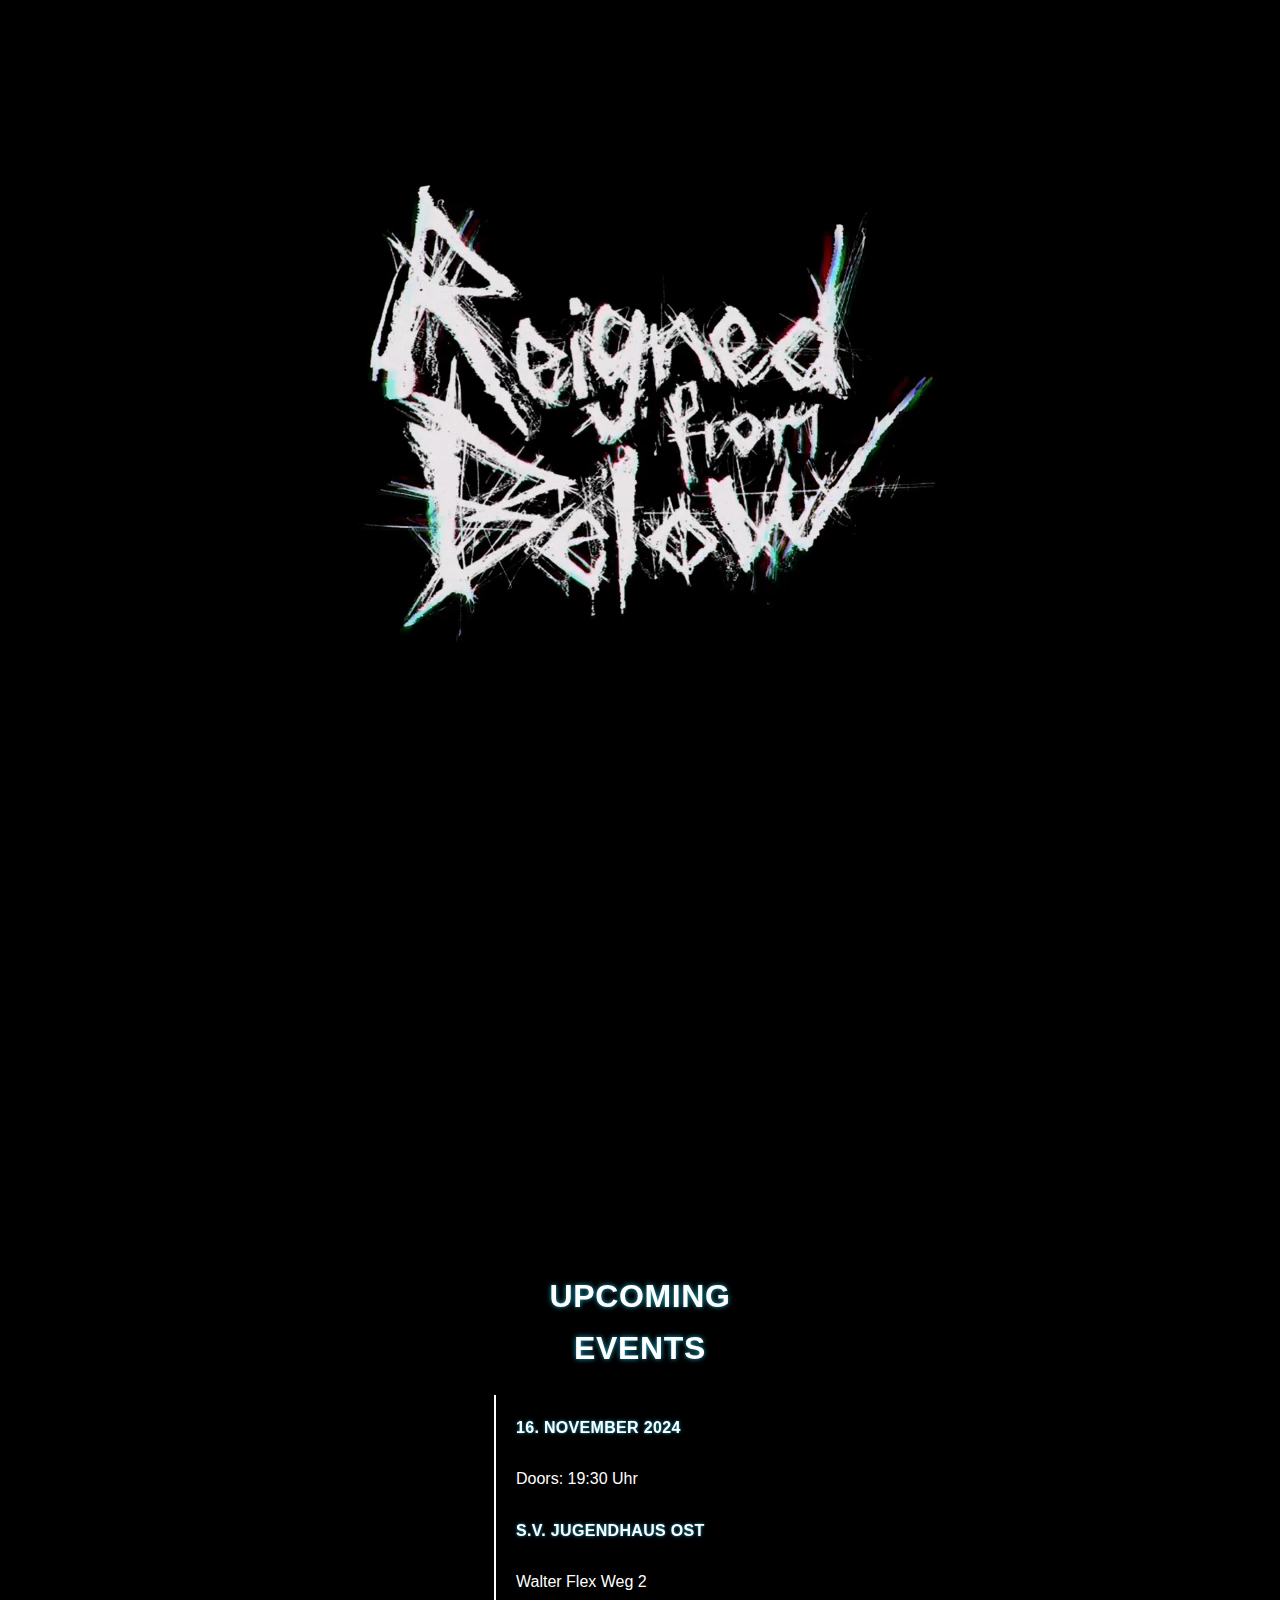
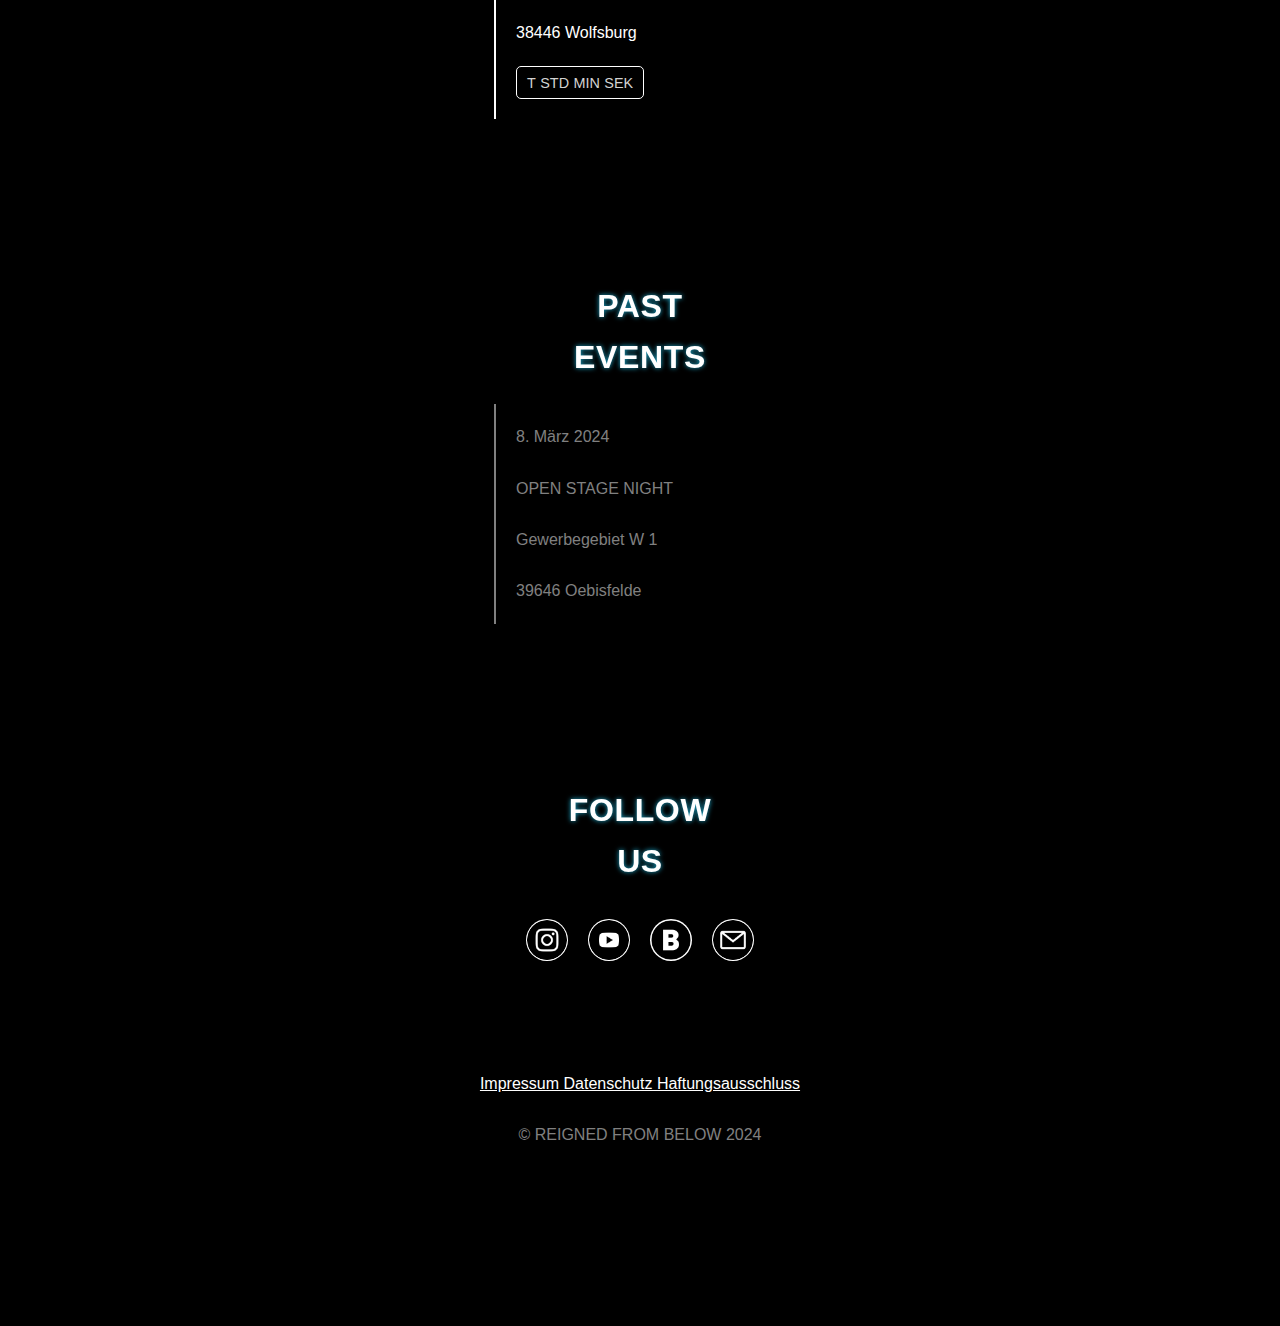
<file: index.html>
<!DOCTYPE html>
<html lang="de">

<head>
    <meta charset="UTF-8">
    <meta name="viewport" content="width=device-width, initial-scale=1.0">
    <title>Reigned From Below</title>
    <link rel="icon" type="image/png" href="images/RFB_cube_inv.png" sizes="32x32" />
    <link rel="stylesheet" href="css/style.css">
    <link rel="stylesheet" href="css/glitch.css">
    <link rel="stylesheet" href="css/h1shake.css">
    <link rel="stylesheet" href="css/bandevent.css">
    <link rel="stylesheet" href="css/countdown.css">
    <link rel="stylesheet" href="css/sociallinks.css">
    <script src="https://ajax.googleapis.com/ajax/libs/jquery/3.7.1/jquery.min.js"></script>
    <script src="javascript/script.js"></script>
</head>

<body>
    <div class="content">
        <div id="glitch"><video src="images/rfb.webm" type="video/webm" autoplay loop muted playsinline></video></div>
    </div>
    <div class="content">
        <h1>UPCOMING<br>EVENTS</h1>
        <div class="band-event">
            <span class="event-date" data-event-date="Nov 16, 2024 19:30:00">16. November 2024</span><br>
            <span class="event-time">Doors: 19:30 Uhr</span><br>
            <span class="event-name">S.V. JUGENDHAUS OST</span><br>
            <span class="event-location">Walter Flex Weg 2</span><br>
            <span class="event-location">38446 Wolfsburg</span>
            <div class="countdown">
                <div class="countdown-item">
                    <span class="countdown-number" id="days"></span>
                    <span class="countdown-label">T</span>
                    <span class="countdown-number" id="hours"></span>
                    <span class="countdown-label">STD</span>
                    <span class="countdown-number" id="minutes"></span>
                    <span class="countdown-label">MIN</span>
                    <span class="countdown-number" id="seconds"></span>
                    <span class="countdown-label">SEK</span>
                </div>
            </div>
        </div>
    </div>
    <div class="content">
        <h1>PAST<br>EVENTS</h1>
        <div class="band-event cgray">
            <span class="past">8. März 2024</span><br>
            <span class="past">OPEN STAGE NIGHT</span><br>
            <span class="past">Gewerbegebiet W 1</span><br>
            <span class="past">39646 Oebisfelde</span>
        </div>       
    </div>
    <div class="content">
        <h1>FOLLOW<br>US</h1>
        <div id="social-links" class="content_horizontal">
            <a href="https://www.instagram.com/rfb.band/" target="_blank" class="social-link">
                <img src="images/instagram.png" alt="">
            </a>
            <a href="https://www.youtube.com/@ReignedFromBelow" target="_blank" class="social-link">
                <img src="images/youtube.png" alt="">
            </a>
            <a href="https://www.backstagepro.de/reigned-from-below" target="_blank" class="social-link">
                <img src="images/buchstabe-b.png" alt="">
            </a>
            <a href="mailto:reignedfrombelow@gmail.com" target="_blank" class="social-link">
                <img src="images/email.png" alt="">
            </a>
        </div>
    </div>
    <div class="content">
        <a href="legal.html">Impressum Datenschutz Haftungsausschluss</a>
        <br>
        <span id="copy">&copy; REIGNED FROM BELOW 2024</span>
        <br><br><br><br><br>
    </div>
</body>

</html>
</file>
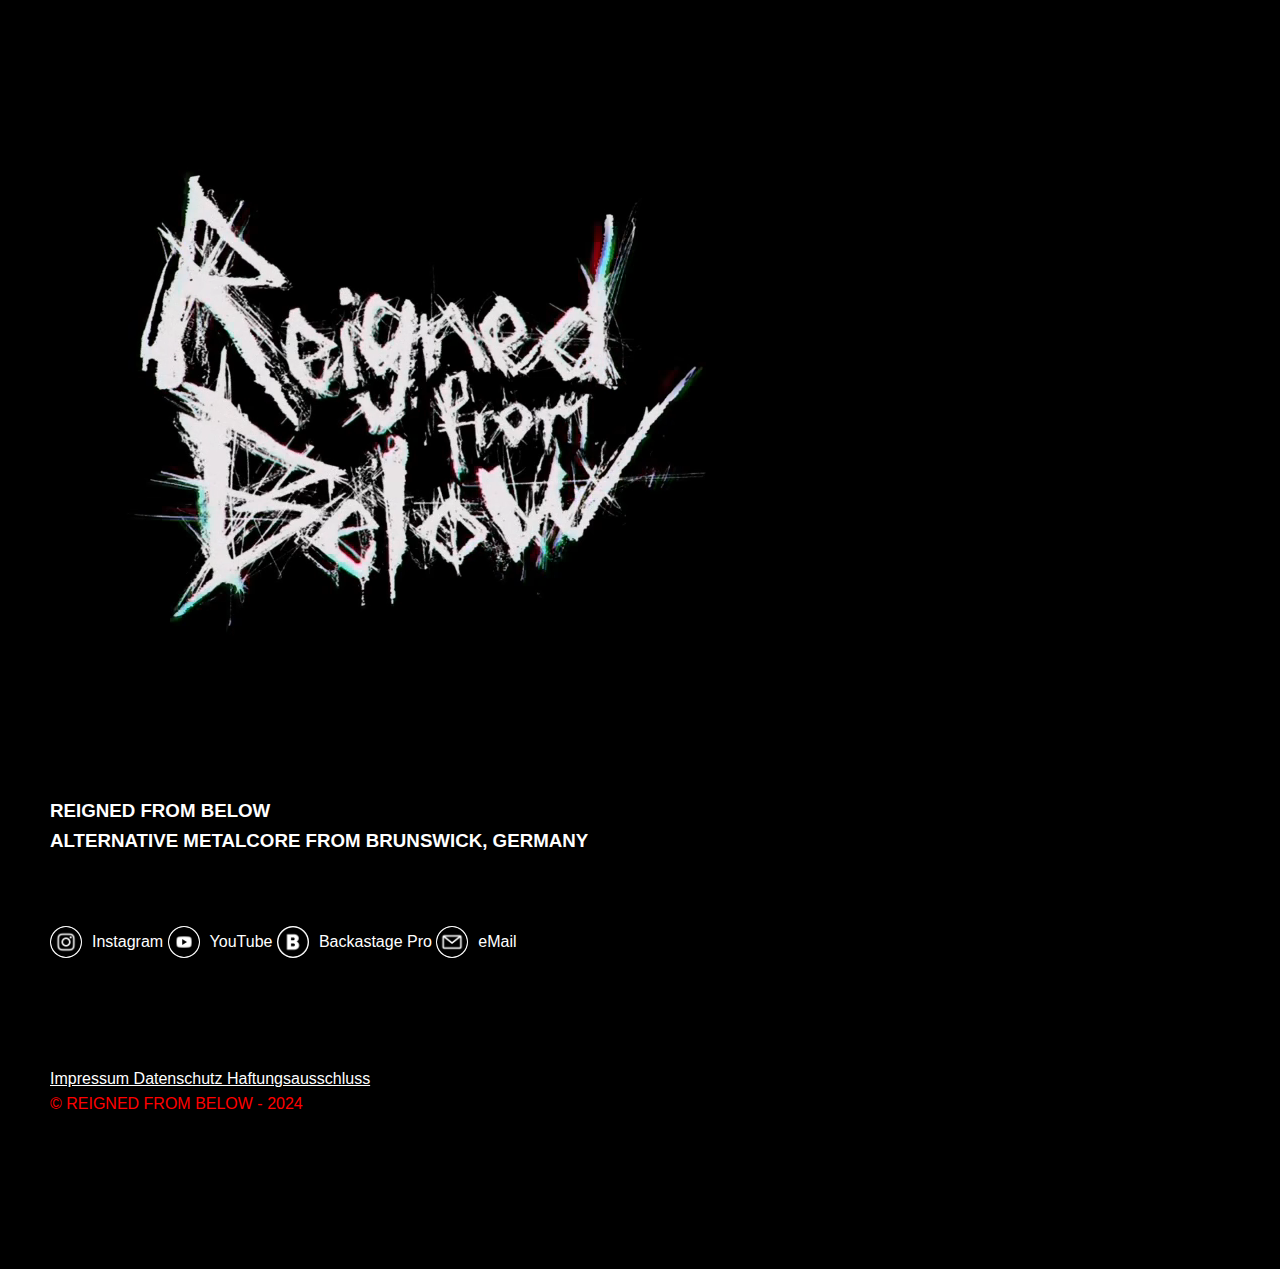
<file: linktree/index.html>
<!DOCTYPE html>
<html lang="de">

<head>
    <meta charset="UTF-8">
    <meta name="viewport" content="width=device-width, initial-scale=1.0">
    <title>Reigned From Below - Linktree</title>
    <link rel="icon" type="image/png" href="../images/RFB_cube_inv.png" sizes="32x32" />
    <link rel="stylesheet" href="../style.css">
    <script src="https://ajax.googleapis.com/ajax/libs/jquery/3.7.1/jquery.min.js"></script>
    <script src="../script.js"></script>
</head>

<body>
    <div class="content black">
        <div id="glitchlinktree"><video src="../images/rfb.webm" type="video/webm" autoplay muted loop></video></div>
        <span class="flexalign">
            <h3>
                REIGNED FROM BELOW
                <br>
                ALTERNATIVE METALCORE FROM BRUNSWICK, GERMANY
            </h3>
        </span>
        <br>
        <br>
        <div class="social-links">
            <a href="https://www.instagram.com/rfb.band/" target="_blank">
                <img src="../images/instagram.png" alt="">
                Instagram
            </a>
            <a href="https://www.youtube.com/@ReignedFromBelow" target="_blank">
                <img src="../images/youtube.png" alt="">
                YouTube
            </a>
            <a href="https://www.backstagepro.de/reigned-from-below" target="_blank">
                <img src="../images/buchstabe-b.png" alt="">
                Backastage Pro
            </a>
            <a href="mailto:reignedfrombelow@gmail.com" target="_blank">
                <img src="../images/email.png" alt="">
                eMail
            </a>
        </div>
    </div>
    <div class="content black flexalign">
        <a href="../legal.html">Impressum Datenschutz Haftungsausschluss</a>
        <br>
        <span id="copy">&copy; REIGNED FROM BELOW - 2024</span>
        <br><br><br><br><br>
    </div>
</body>

</html>
</file>
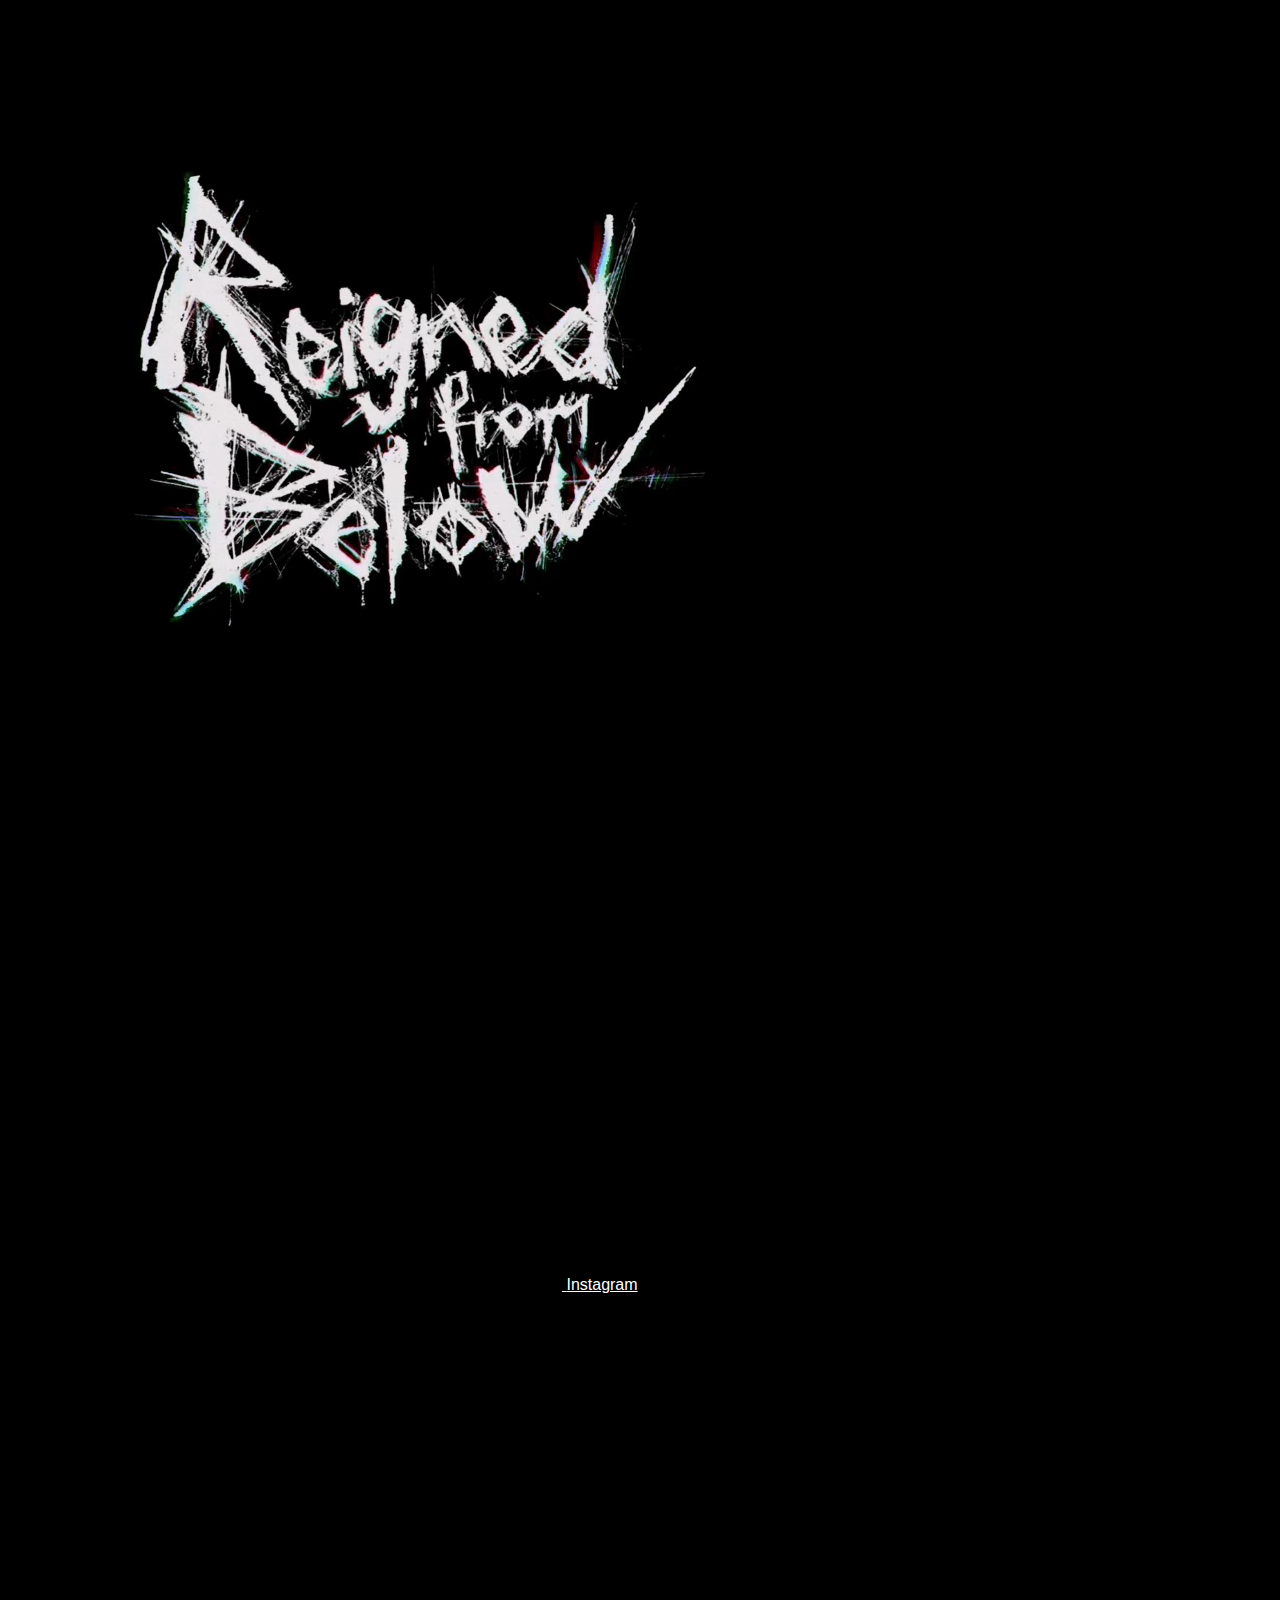
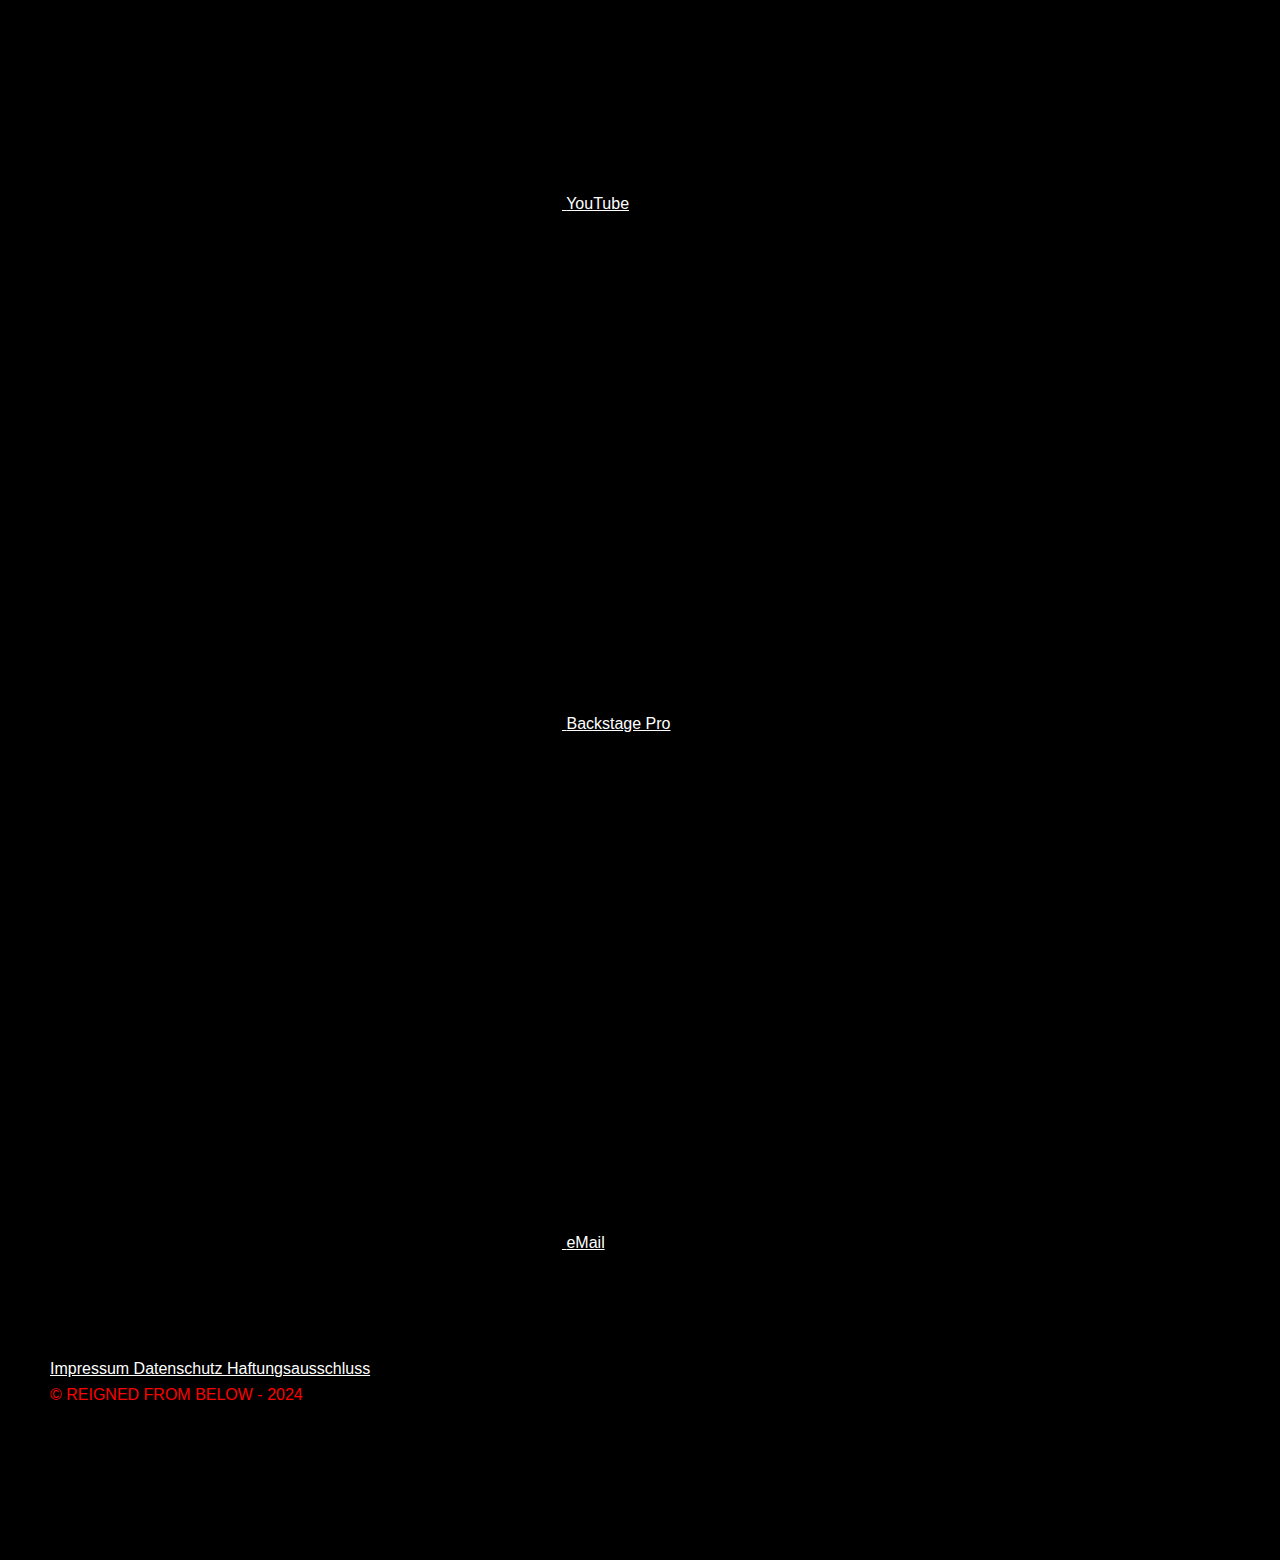
<file: linktree2/index.html>
<!DOCTYPE html>
<html lang="de">

<head>
    <meta charset="UTF-8">
    <meta name="viewport" content="width=device-width, initial-scale=1.0">
    <title>Reigned From Below - Linktree</title>
    <link rel="icon" type="image/png" href="../images/RFB_cube_inv.png" sizes="32x32" />
    <link rel="stylesheet" href="../style.css">
    <script src="https://ajax.googleapis.com/ajax/libs/jquery/3.7.1/jquery.min.js"></script>
    <script src="../script.js"></script>
</head>

<body>
    <div class="content black">
        <div id="glitchlinktree"><video src="../images/rfb.webm" type="video/webm" autoplay muted loop></video></div>
        <div class="social-links2">
            <a href="https://www.instagram.com/rfb.band/" target="_blank">
                <div class="icon-text">
                    <img src="../images/instagram.png" alt="">
                    <span>Instagram</span>
                </div>
            </a>
            <a href="https://www.youtube.com/@ReignedFromBelow" target="_blank">
                <div class="icon-text">
                    <img src="../images/youtube.png" alt="">
                    <span>YouTube</span>
                </div>
            </a>
            <a href="https://www.backstagepro.de/reigned-from-below" target="_blank">
                <div class="icon-text">
                    <img src="../images/buchstabe-b.png" alt="">
                    <span>Backstage Pro</span>
                </div>
            </a>
            <a href="mailto:reignedfrombelow@gmail.com" target="_blank">
                <div class="icon-text">
                    <img src="../images/email.png" alt="">
                    <span>eMail</span>
                </div>
            </a>
        </div>
    </div>
    <div class="content black flexalign">
        <a href="../legal.html">Impressum Datenschutz Haftungsausschluss</a>
        <br>
        <span id="copy">&copy; REIGNED FROM BELOW - 2024</span>
        <br><br><br><br><br>
    </div>
</body>

</html>
</file>
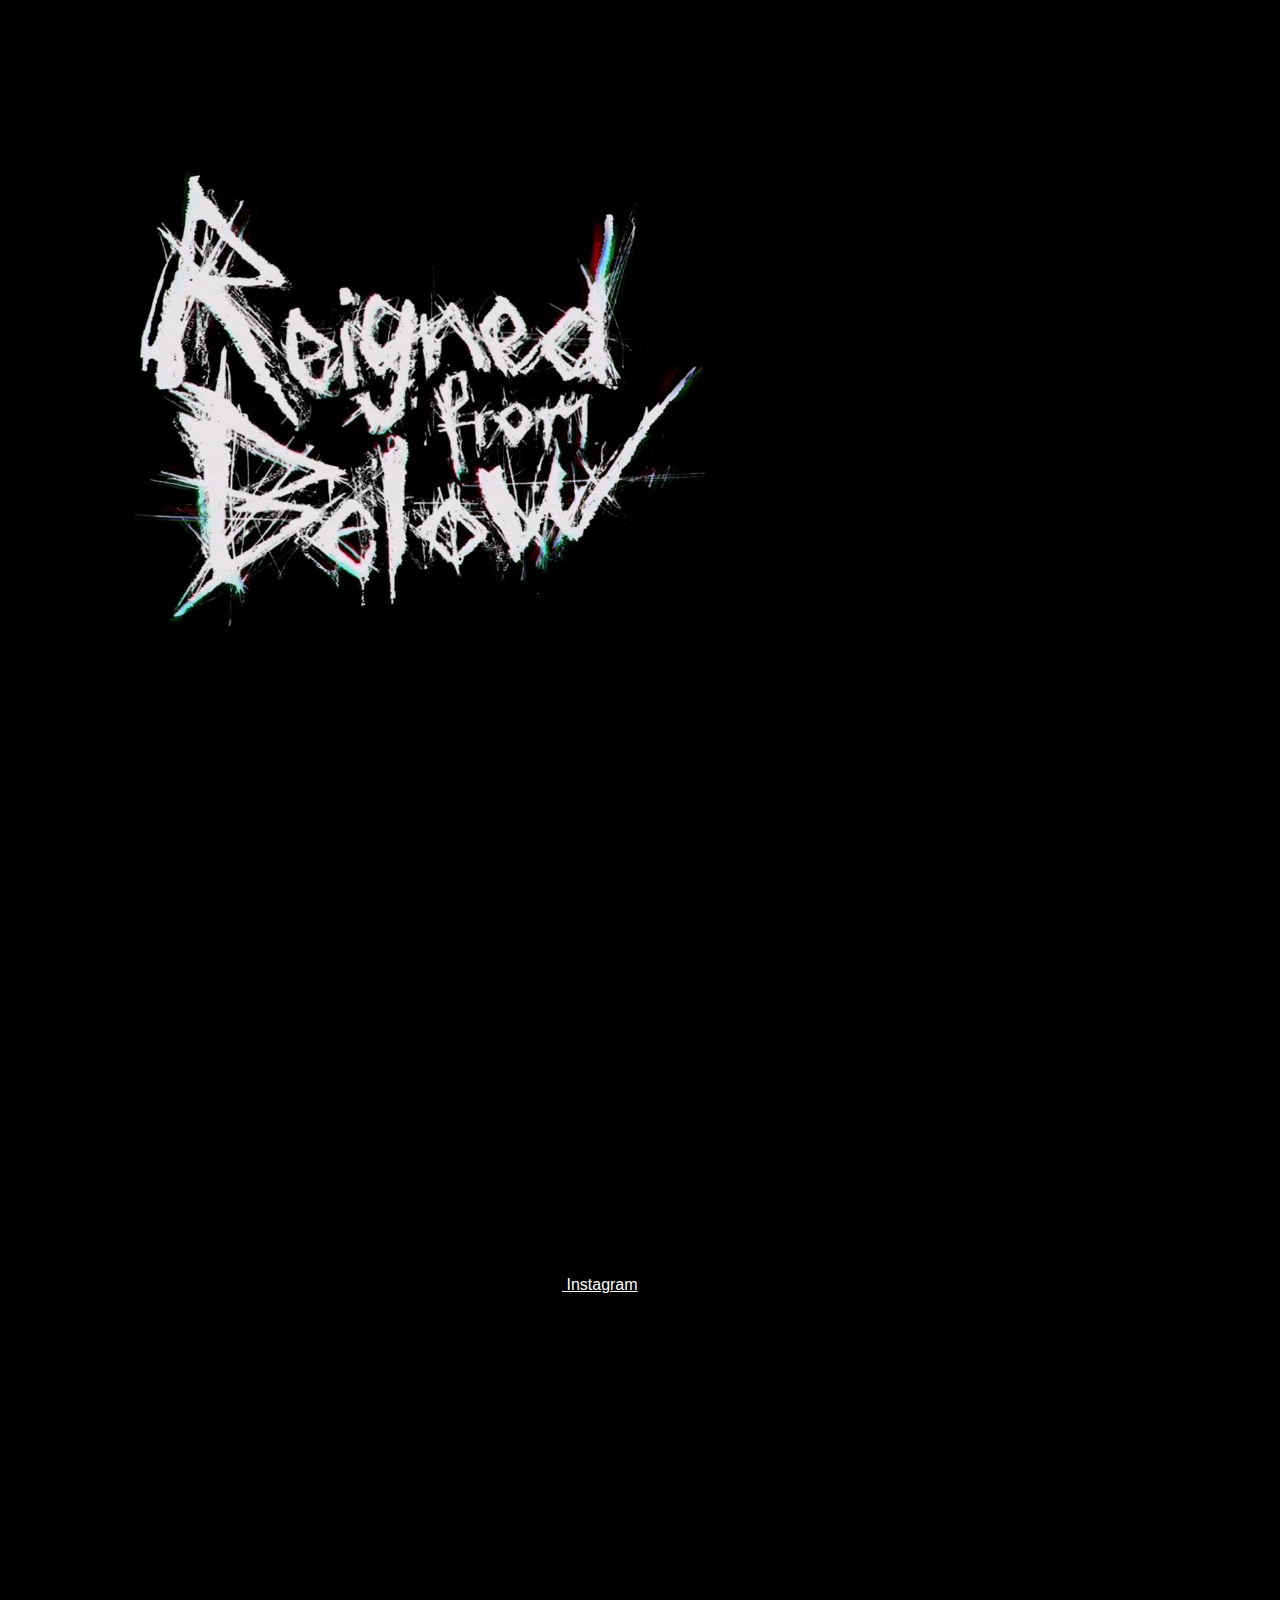
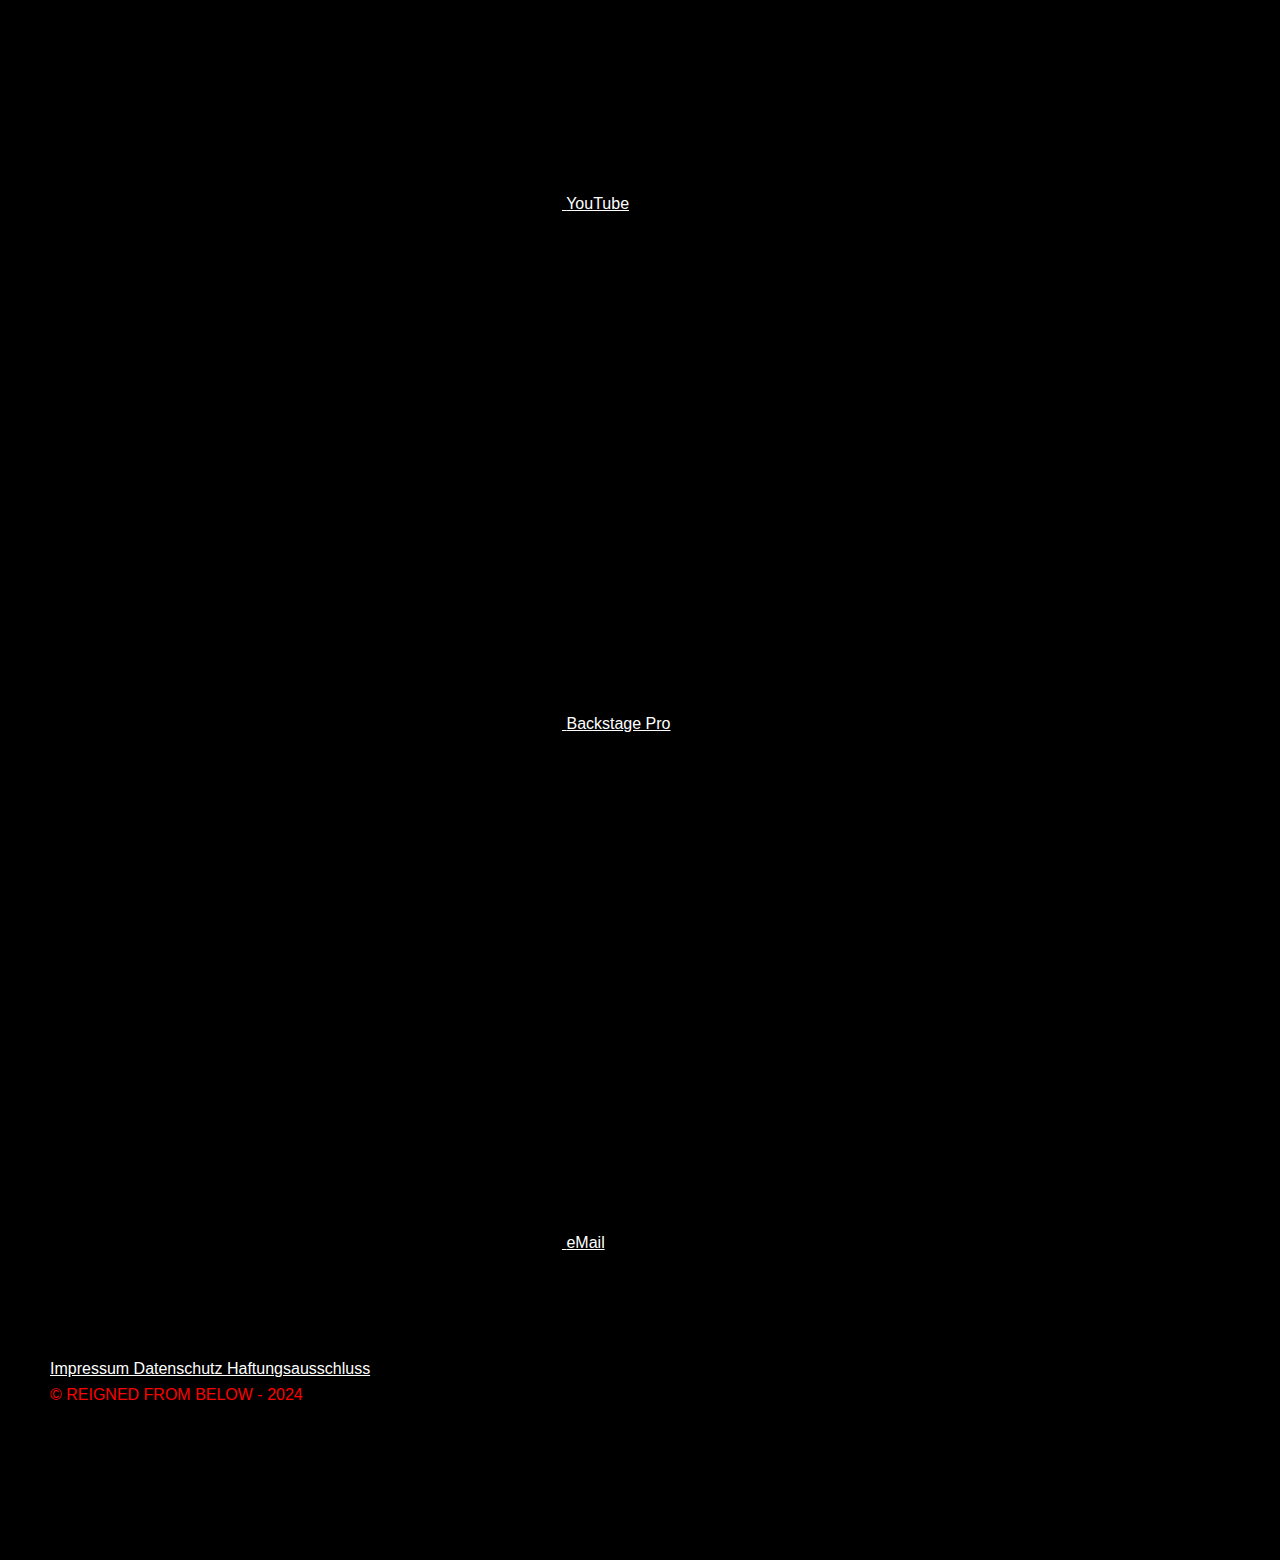
<file: linktree3/index.html>
<!DOCTYPE html>
<html lang="de">

<head>
    <meta charset="UTF-8">
    <meta name="viewport" content="width=device-width, initial-scale=1.0">
    <title>Reigned From Below - Linktree</title>
    <link rel="icon" type="image/png" href="../images/RFB_cube_inv.png" sizes="32x32" />
    <link rel="stylesheet" href="../style.css">
    <script src="https://ajax.googleapis.com/ajax/libs/jquery/3.7.1/jquery.min.js"></script>
    <script src="../script.js"></script>
</head>

<body>
    <div class="content black">
        <div id="glitchlinktree"><video src="../images/rfb.webm" type="video/webm" autoplay muted loop></video></div>
        <div class="social-links3">
            <a href="https://www.instagram.com/rfb.band/" target="_blank">
                <div class="icon-text">
                    <img src="../images/instagram.png" alt="">
                    <span>Instagram</span>
                </div>
            </a>
            <a href="https://www.youtube.com/@ReignedFromBelow" target="_blank">
                <div class="icon-text">
                    <img src="../images/youtube.png" alt="">
                    <span>YouTube</span>
                </div>
            </a>
            <a href="https://www.backstagepro.de/reigned-from-below" target="_blank">
                <div class="icon-text">
                    <img src="../images/buchstabe-b.png" alt="">
                    <span>Backstage Pro</span>
                </div>
            </a>
            <a href="mailto:reignedfrombelow@gmail.com" target="_blank">
                <div class="icon-text">
                    <img src="../images/email.png" alt="">
                    <span>eMail</span>
                </div>
            </a>
        </div>
    </div>
    <div class="content black flexalign">
        <a href="../legal.html">Impressum Datenschutz Haftungsausschluss</a>
        <br>
        <span id="copy">&copy; REIGNED FROM BELOW - 2024</span>
        <br><br><br><br><br>
    </div>
</body>

</html>
</file>
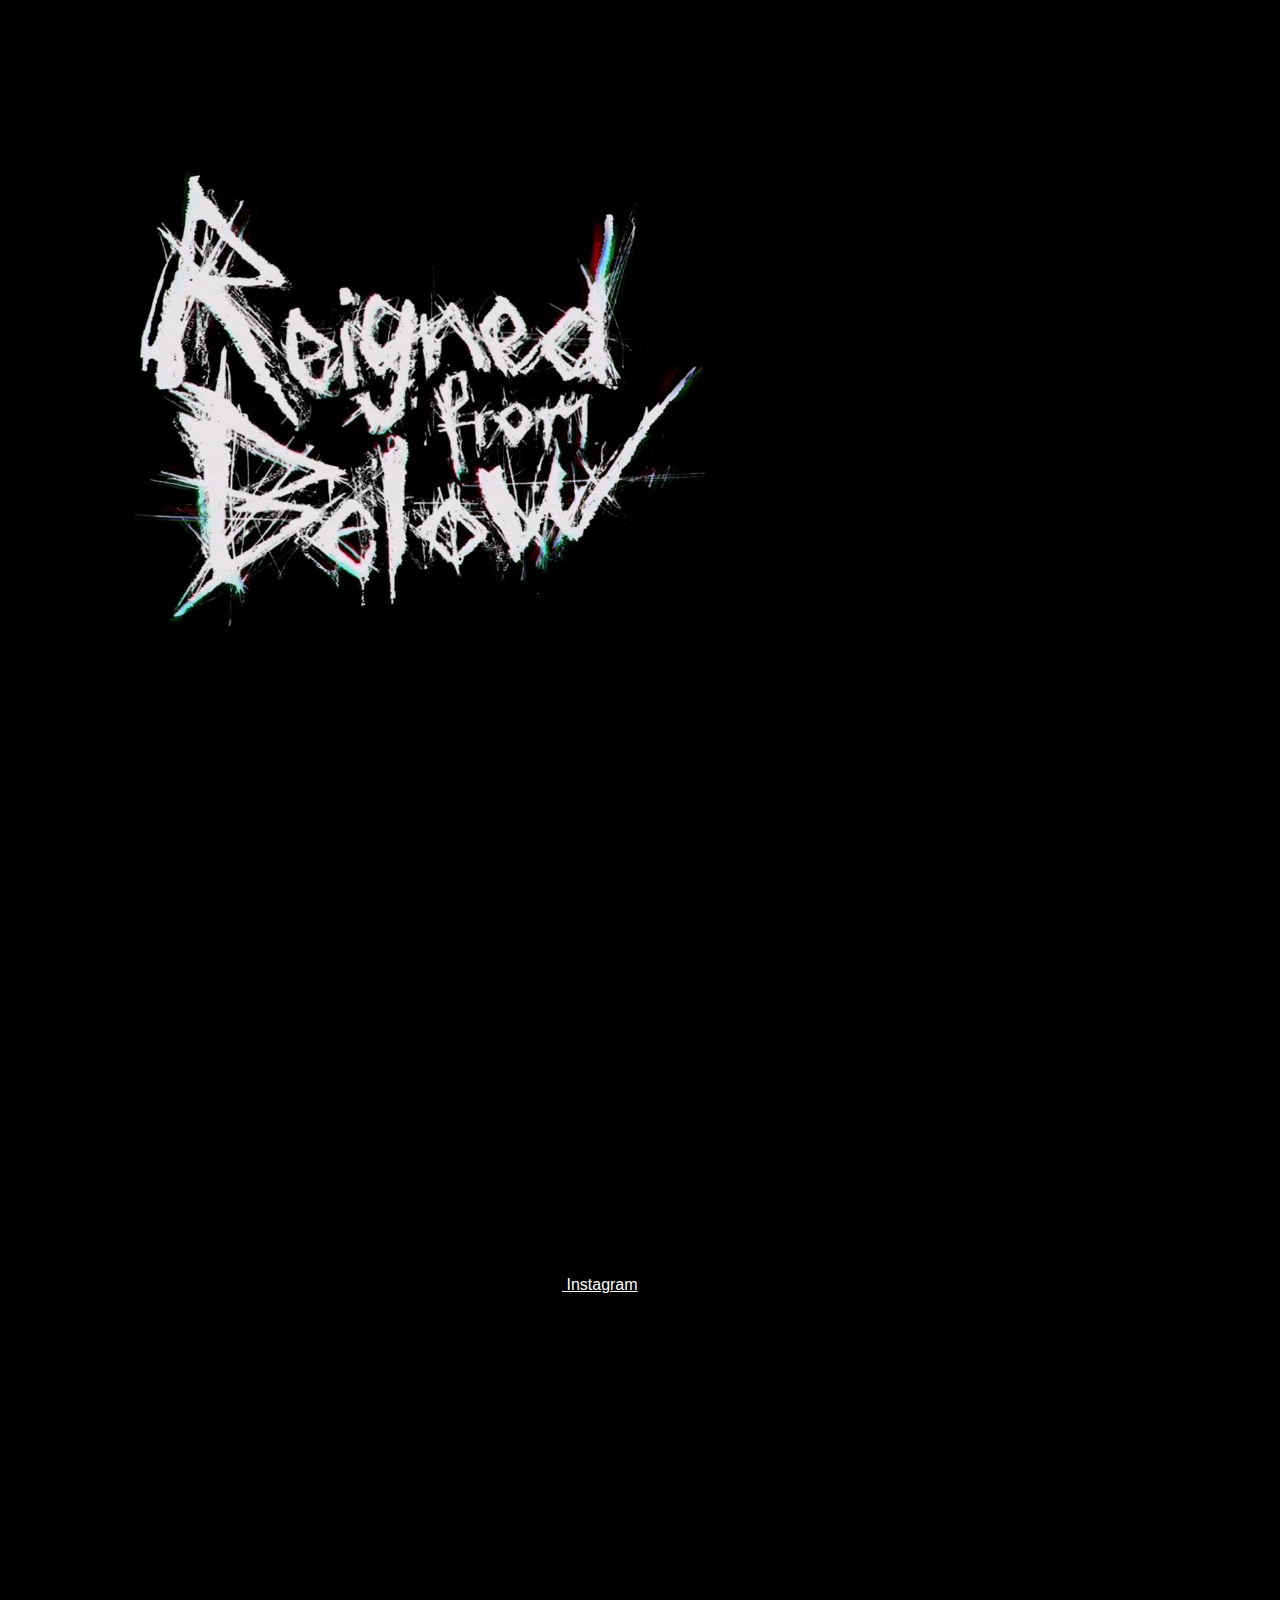
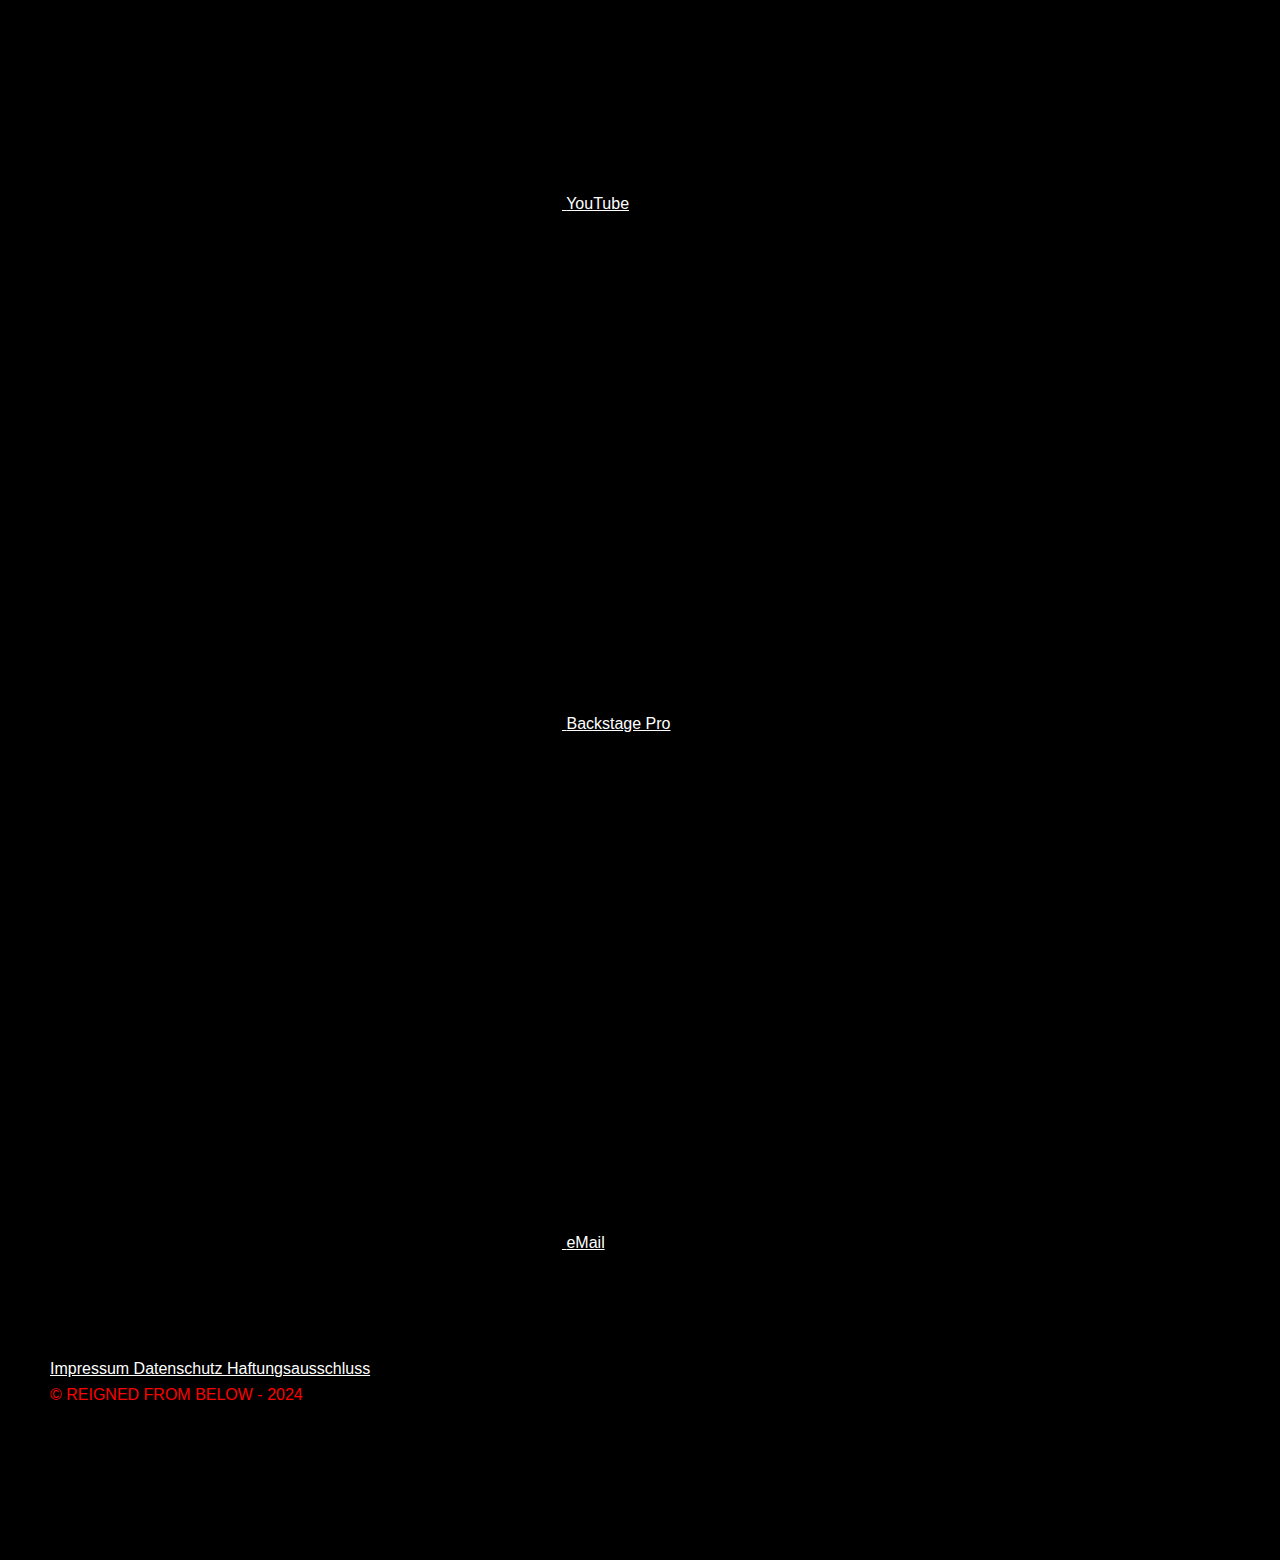
<file: linktree4/index.html>
<!DOCTYPE html>
<html lang="de">

<head>
    <meta charset="UTF-8">
    <meta name="viewport" content="width=device-width, initial-scale=1.0">
    <title>Reigned From Below - Linktree</title>
    <link rel="icon" type="image/png" href="../images/RFB_cube_inv.png" sizes="32x32" />
    <link rel="stylesheet" href="../style.css">
    <script src="https://ajax.googleapis.com/ajax/libs/jquery/3.7.1/jquery.min.js"></script>
    <script src="../script.js"></script>
</head>

<body>
    <div class="content black">
        <div id="glitchlinktree"><video src="../images/rfb.webm" type="video/webm" autoplay muted loop></video></div>
        <div class="social-links4">
            <a href="https://www.instagram.com/rfb.band/" target="_blank">
                <div class="icon-text">
                    <img src="../images/instagram.png" alt="">
                    <span>Instagram</span>
                </div>
            </a>
            <a href="https://www.youtube.com/@ReignedFromBelow" target="_blank">
                <div class="icon-text">
                    <img src="../images/youtube.png" alt="">
                    <span>YouTube</span>
                </div>
            </a>
            <a href="https://www.backstagepro.de/reigned-from-below" target="_blank">
                <div class="icon-text">
                    <img src="../images/buchstabe-b.png" alt="">
                    <span>Backstage Pro</span>
                </div>
            </a>
            <a href="mailto:reignedfrombelow@gmail.com" target="_blank">
                <div class="icon-text">
                    <img src="../images/email.png" alt="">
                    <span>eMail</span>
                </div>
            </a>
        </div>
    </div>
    <div class="content black flexalign">
        <a href="../legal.html">Impressum Datenschutz Haftungsausschluss</a>
        <br>
        <span id="copy">&copy; REIGNED FROM BELOW - 2024</span>
        <br><br><br><br><br>
    </div>
</body>

</html>
</file>
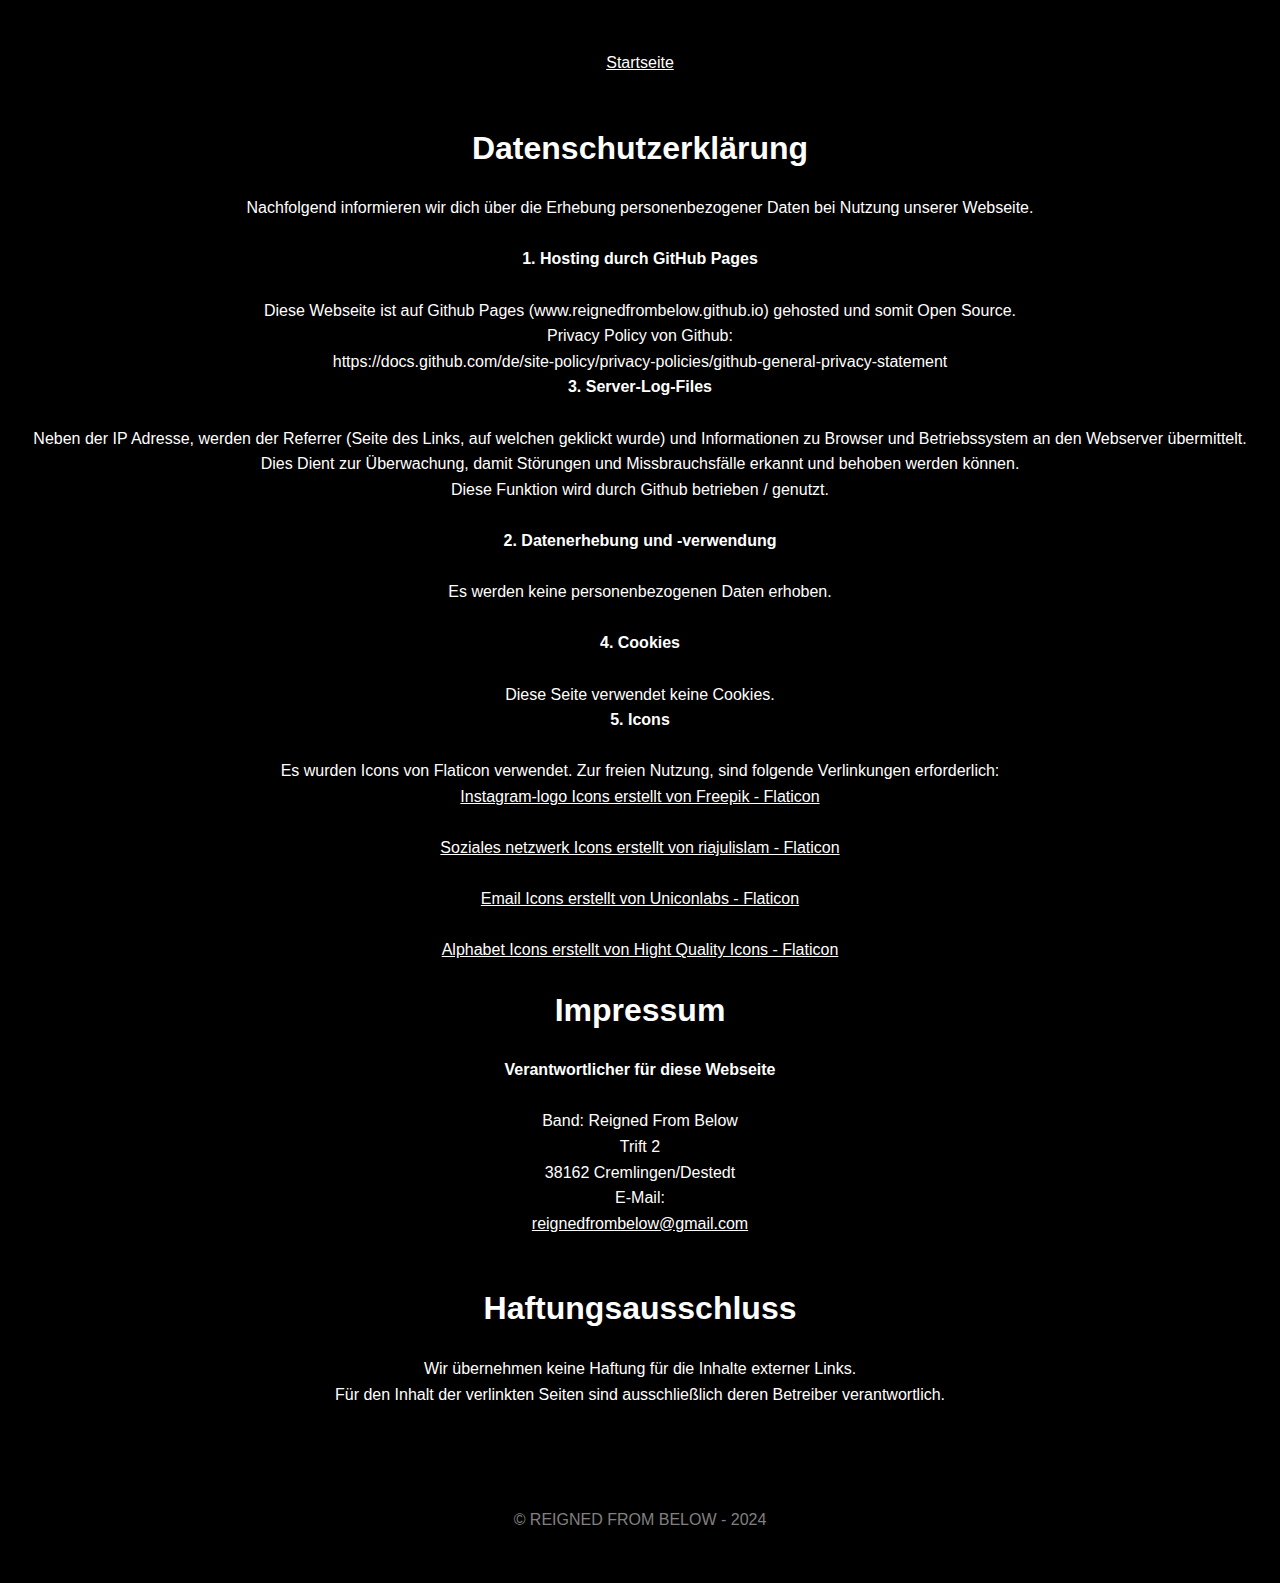
<file: legal.html>
<!DOCTYPE html>
<html lang="de">

<head>
    <meta charset="UTF-8">
    <meta name="viewport" content="width=device-width, initial-scale=1.0">
    <title>Reigned From Below</title>
    <link rel="icon" type="image/png" href="images/RFB_cube_inv.png" sizes="32x32" />
    <link rel="stylesheet" href="css/style.css">
</head>

<body>
    <div class="content">
        <a href="index.html">Startseite</a>
        <br>
        <h1>Datenschutzerklärung</h1>
        Nachfolgend informieren wir dich über die Erhebung personenbezogener Daten bei Nutzung unserer Webseite.<br>
        <br>
        <b>1. Hosting durch GitHub Pages</b><br>
        Diese Webseite ist auf Github Pages (www.reignedfrombelow.github.io) gehosted und somit Open Source.<br>
        Privacy Policy von Github:<br>
        https://docs.github.com/de/site-policy/privacy-policies/github-general-privacy-statement<br>
        <b>3. Server-Log-Files</b><br>
        Neben der IP Adresse, werden der Referrer (Seite des Links, auf welchen geklickt wurde) und Informationen zu
        Browser und Betriebssystem an den Webserver übermittelt.<br>
        Dies Dient zur Überwachung, damit Störungen und Missbrauchsfälle erkannt und behoben werden können.<br>
        Diese Funktion wird durch Github betrieben / genutzt.<br>
        <br>
        <b>2. Datenerhebung und -verwendung</b><br>
        Es werden keine personenbezogenen Daten erhoben.<br>
        <br>
        <b>4. Cookies</b><br>
        Diese Seite verwendet keine Cookies.
        <br>
        <b>5. Icons</b><br>
        Es wurden Icons von Flaticon verwendet. Zur freien Nutzung, sind folgende Verlinkungen erforderlich:<br>
        <a href="https://www.flaticon.com/de/kostenlose-icons/instagram-logo" title="instagram-logo Icons">Instagram-logo Icons erstellt von Freepik - Flaticon</a>
        <br>
        <a href="https://www.flaticon.com/de/kostenlose-icons/soziales-netzwerk" title="soziales netzwerk Icons">Soziales netzwerk Icons erstellt von riajulislam - Flaticon</a>
        <br>
        <a href="https://www.flaticon.com/de/kostenlose-icons/email" title="email Icons">Email Icons erstellt von Uniconlabs - Flaticon</a>
        <br>
        <a href="https://www.flaticon.com/de/kostenlose-icons/alphabet" title="alphabet Icons">Alphabet Icons erstellt von Hight Quality Icons - Flaticon</a>
        <h1>Impressum</h1>
        <b>Verantwortlicher für diese Webseite</b><br>
        Band: Reigned From Below<br>
        Trift 2<br>
        38162 Cremlingen/Destedt<br>
        E-Mail: <a href="mailto:reignedfrombelow@gmail.com">reignedfrombelow@gmail.com</a><br>

        <h1>Haftungsausschluss</h1>
        Wir übernehmen keine Haftung für die Inhalte externer Links.<br>
        Für den Inhalt der verlinkten Seiten sind ausschließlich deren Betreiber verantwortlich.
    </div>
    <div class="content">
        <span id="copy">&copy; REIGNED FROM BELOW - 2024</span>
    </div>
</body>

</html>
</file>
<file: css/style.css>
body {
    padding: 0px;
    margin: 0px;
    font-family: 'Trebuchet MS', 'Lucida Sans Unicode', 'Lucida Grande', 'Lucida Sans', Arial, sans-serif;
    background-color: black;
}

a {
    color: white;
}
a:hover {
    color: lightgray;
}

.cgray {
    color: gray;
}
.cwhite {
    color: white;
}

.content {
    display: flex;
    flex-direction: column;
    justify-content: center;
    align-items: center;
    text-align: center;
    padding: 50px 0px;
    line-height: 1.6;
    color: white;
}
.content_horizontal {
    display: flex;
    justify-content: center;
    align-items: center;
    text-align: center;
    line-height: 1.6;
}

#copy {
    color: gray;
}
</file>
<file: css/glitch.css>
#glitch {
    display: flex;
    flex-direction: column;
    justify-content: start;
    align-items: center;
    height: 120vh;
    margin: 10px 0px;
}
#glitch video {
    max-width: 100%;
    height: auto;
}

#glitchlinktree {
    display: flex;
    flex-direction: column;
    justify-content: center;
    align-items: center;
}
#glitchlinktree video {
    width:300px;
    height: auto;
}
</file>
<file: css/h1shake.css>
h1 {
    position: relative;
    font-family: 'Montserrat', Arial, sans-serif;
    font-weight: bolder;
    color: white;
    letter-spacing: 0.02em;
    text-transform: uppercase;
    text-shadow: 0 0 0.15em #1da9cc;
    user-select: none;
    white-space: nowrap;
    filter: blur(0.007em);
    animation: shake 2.5s linear infinite;
}

@keyframes shake {
    5%, 15%, 25%, 35%, 55%, 65%, 75%, 95% {
        filter: blur(0.018em);
        transform: translate(
            calc(0.018em * (random() - 0.5)),
            calc(0.018em * (random() - 0.5))
        ) rotate(calc(1deg * (random() - 0.5)));
    }

    10%, 30%, 40%, 50%, 70%, 80%, 90% {
        filter: blur(0.01em);
        transform: translate(
            calc(0.025em * (random() - 0.5)),
            calc(0.025em * (random() - 0.5))
        ) rotate(calc(1deg * (random() - 0.5)));
    }

    20%, 60% {
        filter: blur(0.03em);
        transform: translate(
            calc(0.03em * (random() - 0.5)),
            calc(0.03em * (random() - 0.5))
        ) rotate(calc(2deg * (random() - 0.5)));
    }

    45%, 85% {
        filter: blur(0.03em);
        transform: translate(
            calc(0.035em * (random() - 0.5)),
            calc(0.035em * (random() - 0.5))
        ) rotate(calc(3deg * (random() - 0.5)));
    }

    100% {
        filter: blur(0.007em);
        transform: translate(0) rotate(0deg);
    }
}
</file>
<file: css/bandevent.css>
.band-event {
    display: flex;
    flex-direction: column;
    align-items: start;
    background: none;
    padding: 20px;
    border-left: 2px solid;
    margin-bottom: 40px;
    min-width: 250px;
}

.band-event .past {
    font-family: 'Helvetica', sans-serif;
    font-size: 1em;
}

.band-event .event-date,
.band-event .event-name {
    font-family: 'Montserrat', Arial, sans-serif;
    font-weight: bolder;
    letter-spacing: 0.02em;
    text-transform: uppercase;
    text-shadow: 0 0 0.2em #1da9cc;
    user-select: none;
    white-space: nowrap;
    filter: blur(0.007em);
}

.band-event .event-time,
.band-event .event-location {
    font-family: 'Helvetica', sans-serif;
    font-size: 1em;
}
</file>
<file: css/countdown.css>
.countdown-item {
    display: inline-block;
    padding: 3px 10px;
    border-radius: 5px;
    background-color: none;
    text-align: center;
    border: 1px solid white;
    margin-top: 20px;
}

.countdown-number {
    font-weight: bold;
}

.countdown-label {
    font-size: 0.9em;
    color: lightgrey;
}
</file>
<file: css/sociallinks.css>
.social-link {
    display: flex;
    justify-content: center;
    align-items: center;
    text-decoration: none;
    padding: 10px;
}
.social-link img {
    width: 40px; /* Set the width of the image */
    background: white;
    border-radius: 100%;
    padding: 1px;
}

.social-link img:hover,
.social-link img:focus {
    background: gray;
}
</file>
<file: style.css>
body {
    padding: 0px;
    margin: 0px;
    font-family: 'Trebuchet MS', 'Lucida Sans Unicode', 'Lucida Grande', 'Lucida Sans', Arial, sans-serif;
    background-color: black;
    color: white;
}

a {
    color: white;
}

h1 {
    letter-spacing: 10px;
}

h2 {
    text-decoration: underline;
}

.black {
    background-color: black;
}

.red {
    background-color: darkred;
}

.blue {
    background-color: SteelBlue;
}

.cgray {
    color: gray;
}

.content {
    padding: 50px;
    line-height: 1.6;
}

#glitch {
    background-color: black;
    display: flex;
    flex-direction: column;
    justify-content: center;
    align-items: center;
    height: 100vh;
}

#glitch video {
    max-width: 100%;
    height: auto;
}

.band-event {
    padding: 20px;
    border-left: 2px solid;
    margin-bottom: 40px;
}

.band-event .event-date {
    font-family: 'Arial Black', sans-serif;
    font-weight: bold;
    font-size: 1.3em;
}

.band-event .event-time {
    font-family: 'Arial', sans-serif;
    font-size: 1em;
}

.band-event .event-name {
    font-family: 'Helvetica', sans-serif;
    font-weight: bold;
    font-size: 1.1em;
}

.band-event .event-location {
    font-family: 'Helvetica', sans-serif;
    font-size: 1em;
}

hr {
    color: white;
    background: white;
    width: 50%;
    text-align: left;
    float: left;
}

.countdown {
    color: black;
}

.countdown-item {
    display: inline-block;
    margin: 0 5px;
    padding: 3px;
    border-radius: 5px;
    background-color: black;
    color: white;
    text-align: center;
    margin-top: 10px;
}

.countdown-number {
    font-weight: bold;
}

.countdown-label {
    font-size: 0.9em;
    color: lightgrey;
}

.social-links a {
    display: inline-flex;
    align-items: center; /* Vertically center the content */
    text-decoration: none;
}

.social-links a img {
    width: 30px; /* Set the width of the image */
    margin-right: 10px; /* Add some spacing between the image and text */
    background-color: white;
    border-radius: 100%;
    padding: 1px;
}

#copy {
    color: red;
}
</file>
